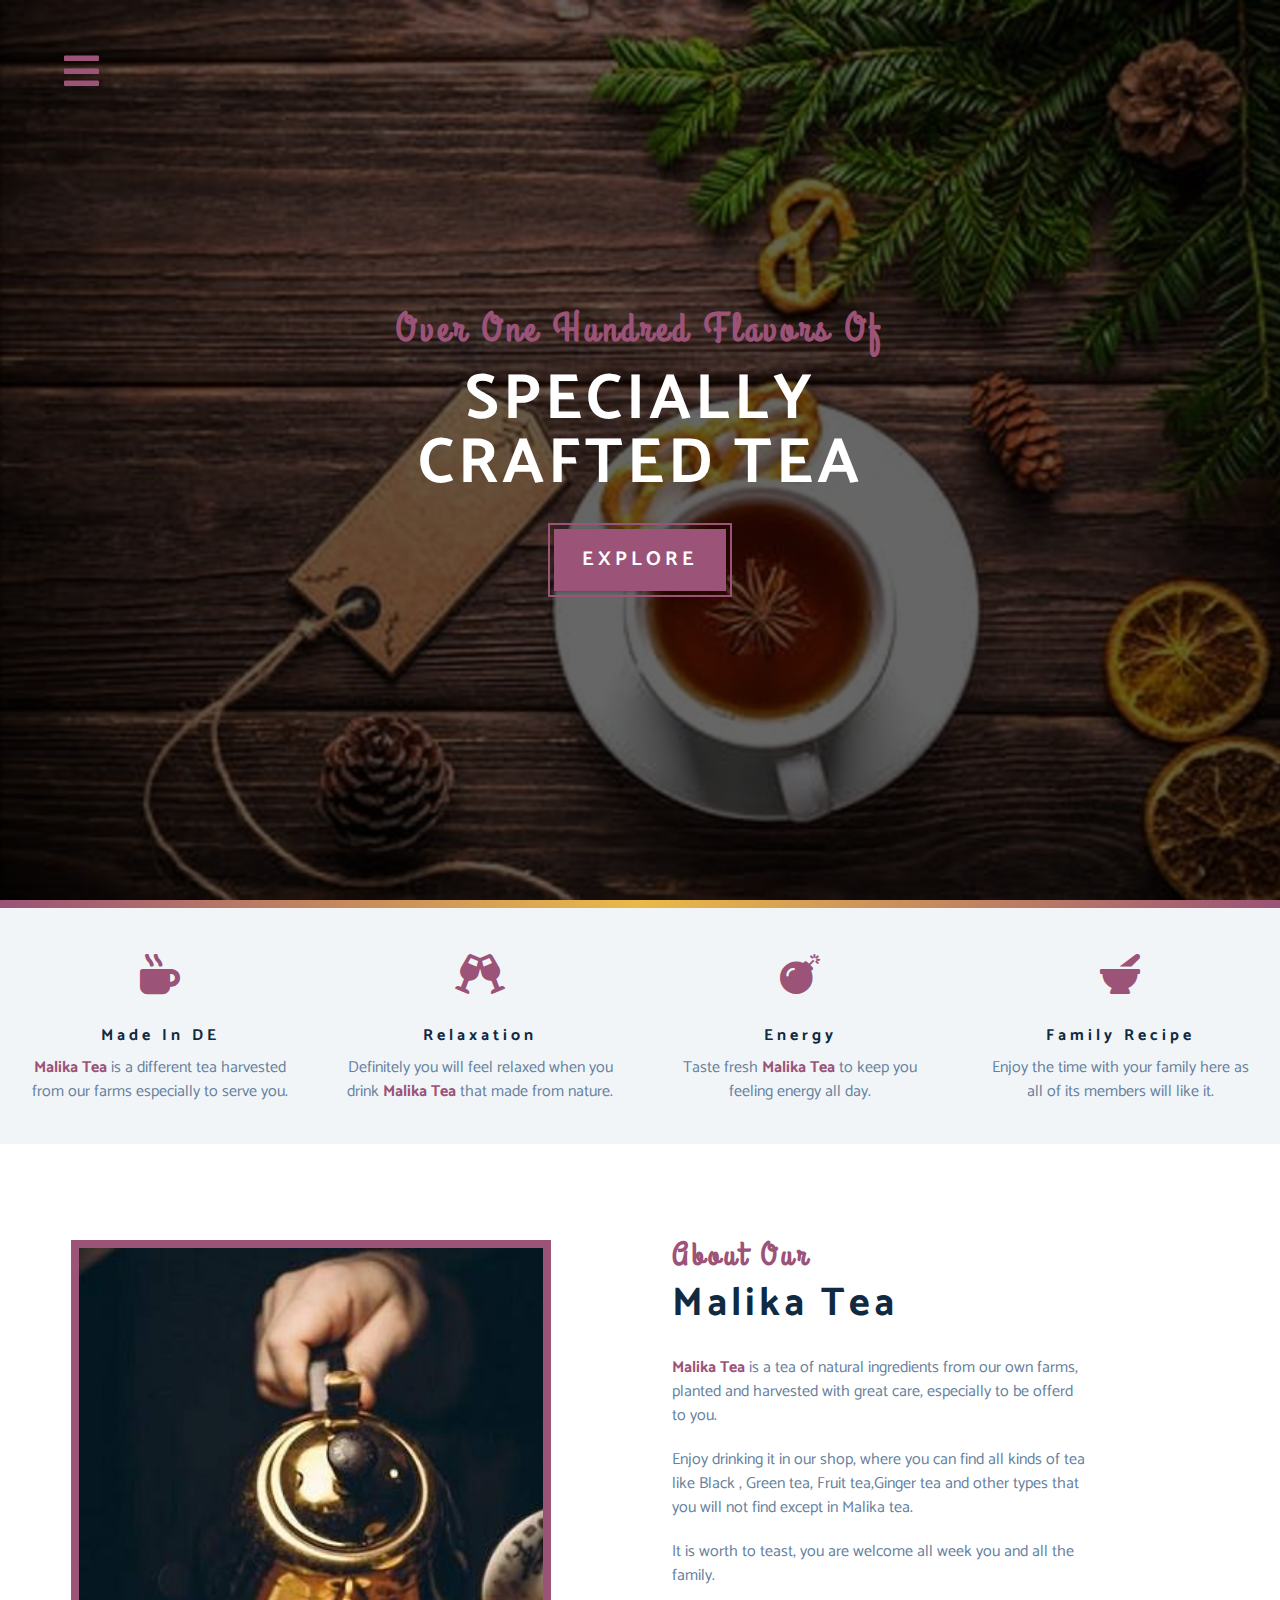
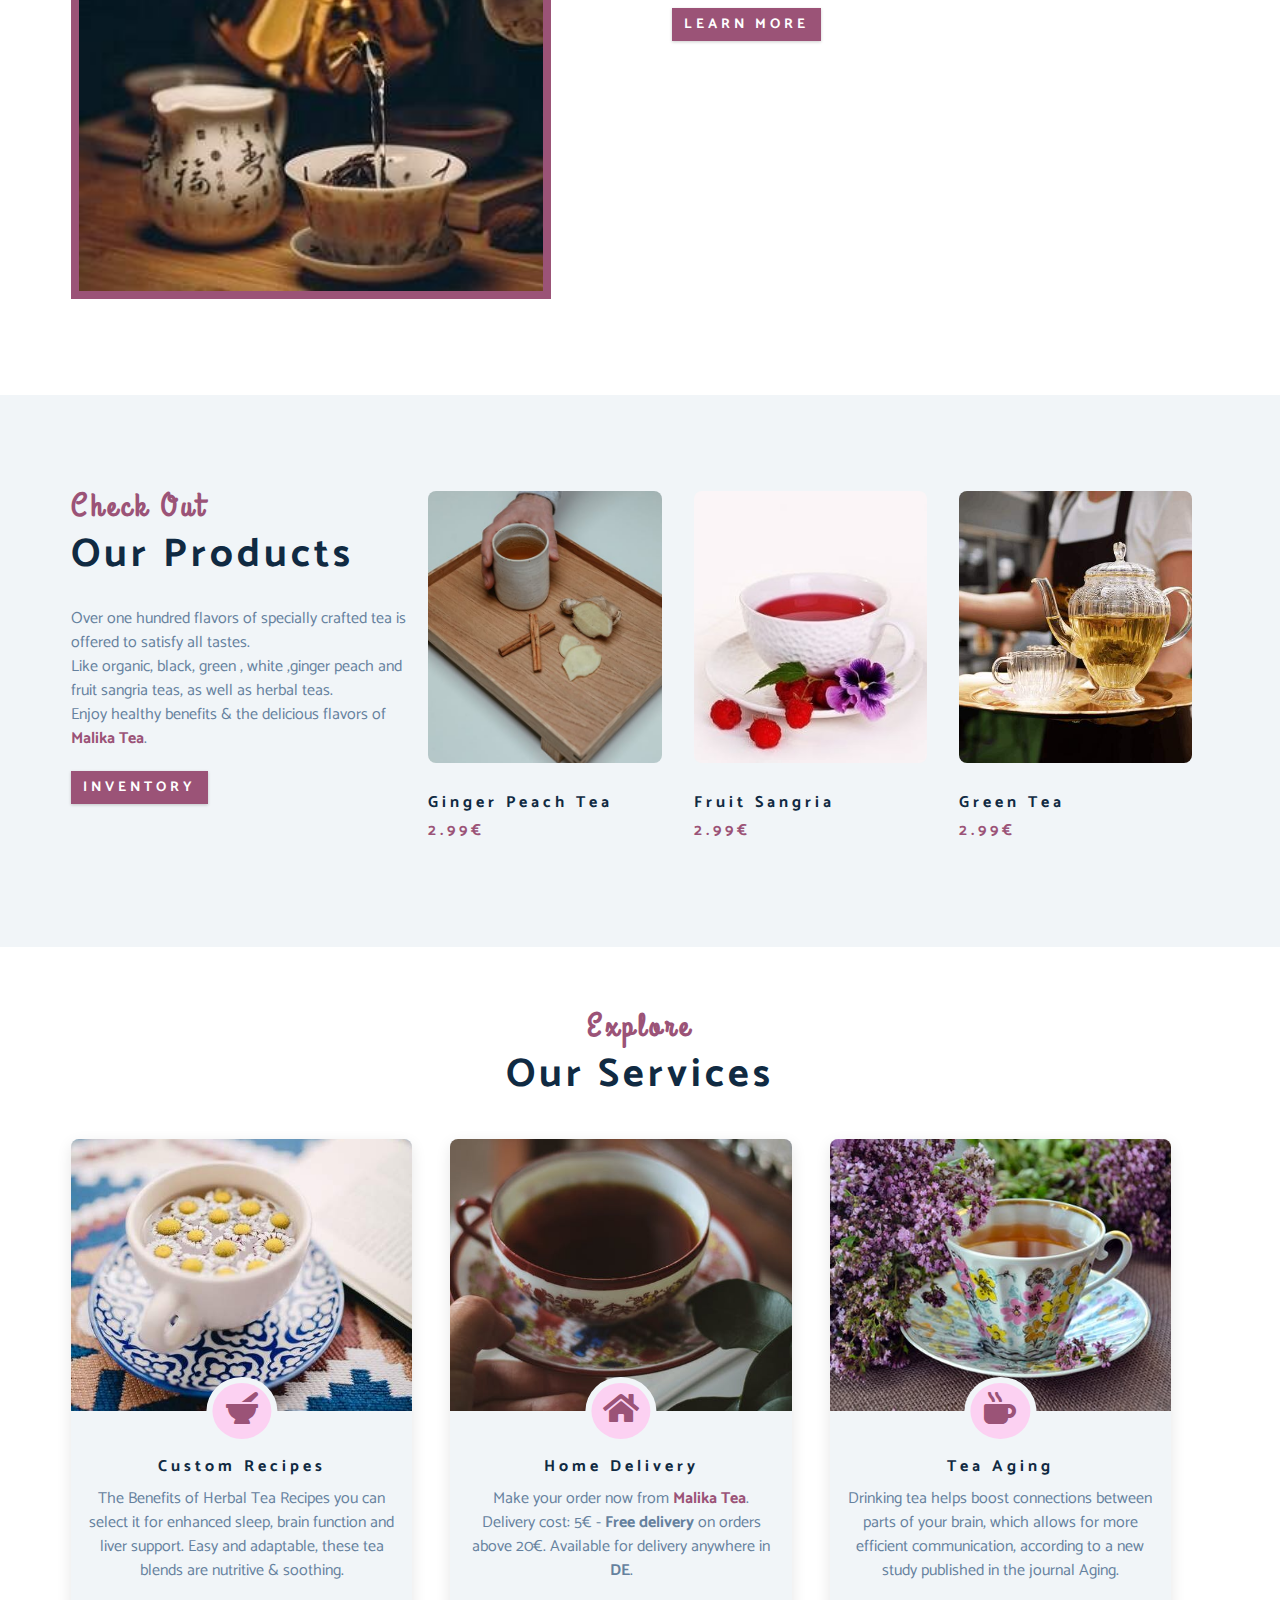
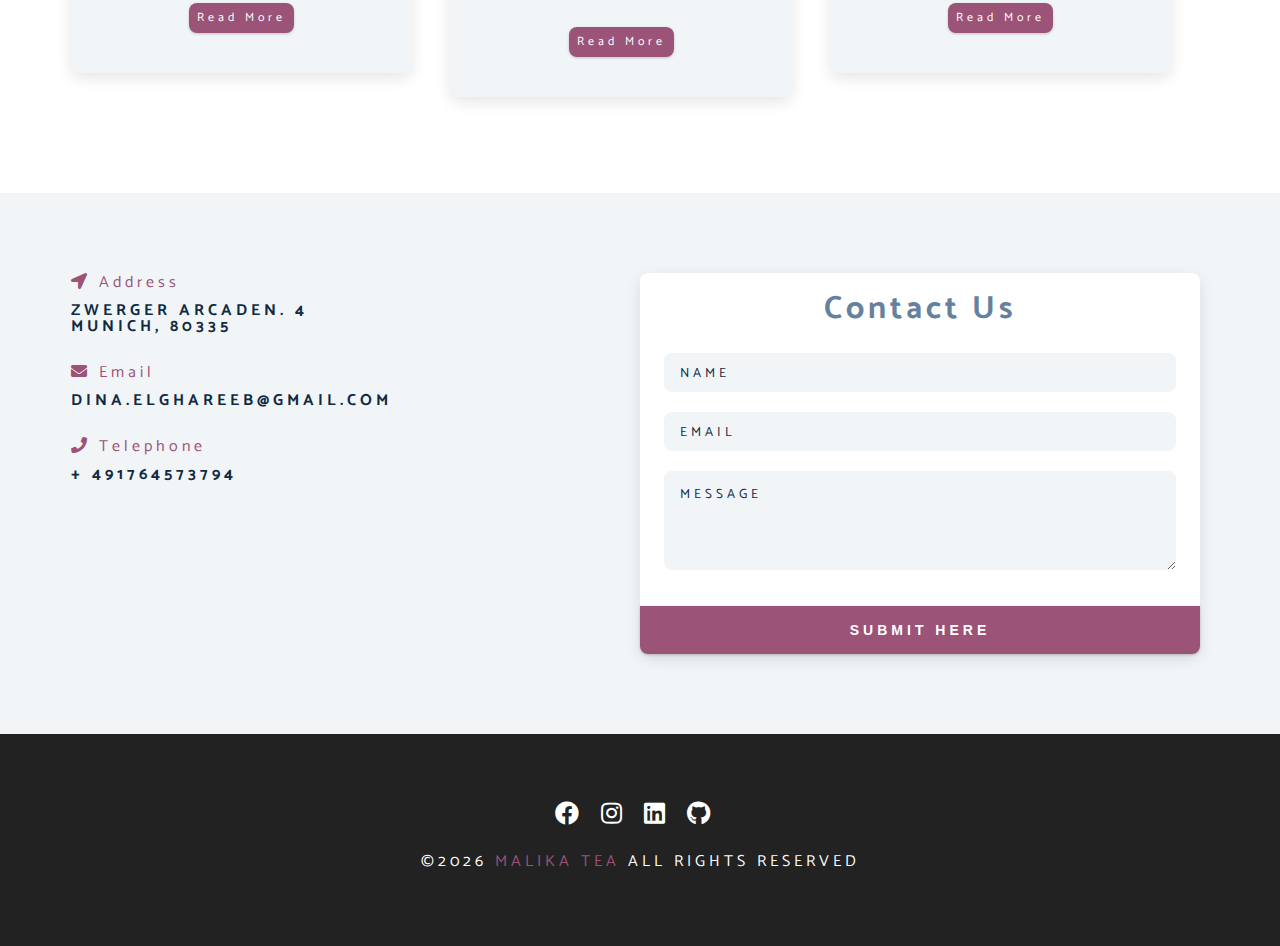
<file: index.html>
<!DOCTYPE html>
<html lang="en">

<head>
  <meta charset="UTF-8" />
  <meta name="viewport" content="width=device-width, initial-scale=1.0" />
  <meta http-equiv="X-UA-Compatible" content="ie=edge" />
  <!-- Tea icon -->
  <link rel="icon" type="image/png" href="./images/icon.png" />
  <!-- Tea title -->
  <title>Malika Tea || Home</title>
  <!-- font-awesome -->
  <link rel="stylesheet" href="./fontawesome-free-5.12.1-web/css/all.min.css" />
  <!-- custom css -->
  <link rel="stylesheet" href="./css/styles.css" />
</head>

<body>
  <!-- navbar -->
  <!-- nav button -->
  <span class="nav-btn" id="nav-btn">
    <i class="fas fa-bars"></i>
  </span>
  <nav class="navbar" id="navbar">
    <div class="navbar-header">
      <span class="nav-close" id="nav-close">
        <i class="fas fa-times"></i>
      </span>
    </div>
    <ul class="nav-items">
      <li><a href="index.html" class="nav-link">home</a></li>
      <li><a href="skills.html" class="nav-link">skills</a></li>
      <li><a href="about.html" class="nav-link">about</a></li>
      <li><a href="products.html" class="nav-link">products</a></li>
    </ul>
  </nav>
  <!-- header  -->
  <header class="header">
    <div class="banner">
      <h2>Over one hundred flavors of</h2>
      <h1>
        specially <br />
        crafted tea
      </h1>
      <a href="skills.html" class="btn banner-btn">
        explore
      </a>
    </div>
  </header>
  <!-- end of header  -->
  <div class="content-divider"></div>
  <!-- skills section -->
  <section class="skills clearfix">
    <!-- single skill -->
    <article class="skill">
      <span class="skill-icon">
        <i class="fas fa-mug-hot"></i>
      </span>
      <h4 class="skill-title">made in DE</h4>
      <p class="skill-text">
        <strong class="company">Malika Tea</strong> is a different tea harvested from our farms especially to serve you.
      </p>
    </article>
    <!-- end of single skill -->
    <!-- single skill -->
    <article class="skill">
      <span class="skill-icon">
        <i class="fas fa-glass-cheers"></i>
      </span>
      <h4 class="skill-title">relaxation</h4>
      <p class="skill-text">
        Definitely you will feel relaxed when you drink
        <strong class="company">Malika Tea</strong>
        that made from nature.
      </p>
    </article>
    <!-- end of single skill -->
    <!-- single skill -->
    <article class="skill">
      <span class="skill-icon">
        <i class="fas fa-bomb"></i>
      </span>
      <h4 class="skill-title">energy</h4>
      <p class="skill-text">
        Taste fresh
        <strong class="company">Malika Tea</strong>
        to keep you feeling energy all day.
      </p>
    </article>
    <!-- end of single skill -->
    <!-- single skill -->
    <article class="skill">
      <span class="skill-icon">
        <i class="fas fa-mortar-pestle"></i>
      </span>
      <h4 class="skill-title">family recipe</h4>
      <p class="skill-text">
        Enjoy the time with your family here as all of its members will like it.
      </p>
    </article>
    <!-- end of single skill -->
  </section>
  <!-- end of skills section -->
  <!-- about -->
  <section>
    <div class="section-center clearfix">
      <!-- about-img -->
      <article class="about-img">
        <div class="about-picture-container">
          <img src="./images/about-bcg.jpeg" alt="tea kettle" class="about-picture" />
        </div>
      </article>
      <!-- about-info -->
      <article class="about-info">
        <!-- section title -->
        <div class="section-title">
          <h3>about our</h3>
          <h2>malika tea</h2>
        </div>
        <!-- end of section title -->
        <p class="about-text">
          <strong class="company">Malika Tea</strong> is a tea of ​​natural ingredients from our own farms, planted and
          harvested with great care,
          especially to be offerd to you.
        </p>
        <p class="about-text">
          Enjoy drinking it in our shop, where you can find all kinds of tea like Black , Green tea, Fruit tea,Ginger
          tea and other types that you will not find except in Malika tea.
        </p>
        <p class="about-text">It is worth to teast, you are welcome all week you and all the family.
        </p>
        <a href="about.html" class="btn">learn more</a>
      </article>
    </div>
  </section>
  <!-- end of about -->
  <!-- products -->
  <section class="products">
    <div class="section-center clearfix">
      <!-- products info -->
      <article class="products-info">
        <!-- section title -->
        <div class="section-title">
          <h3>check out</h3>
          <h2>our products</h2>
        </div>
        <!-- end of section title -->
        <p class="product-text">
          Over one hundred flavors of specially crafted tea is offered to satisfy all tastes.
          <br>
          Like organic, black, green , white ,ginger peach and fruit sangria teas, as well as herbal teas.<br>
          Enjoy healthy benefits & the delicious
          flavors of <strong class="company">Malika Tea</strong>.
        </p>
        <a href="products.html" class="btn">inventory</a>
      </article>
      <!-- products inventory -->
      <article class="products-inventory clearfix">
        <!-- single product -->
        <div class="product">
          <img src="./images/ginger-peach-tea.jpeg" alt="single product" class="product-img" />
          <h4 class="product-title">ginger peach tea</h4>
          <h4 class="product-price">2.99€</h4>
        </div>
        <!-- end of single product -->
        <!-- single product -->
        <div class="product">
          <img src="./images/fruit-sangria.jpeg" alt="single product" class="product-img" />
          <h4 class="product-title">fruit sangria</h4>
          <h4 class="product-price">2.99€</h4>
        </div>
        <!-- end of single product -->
        <!-- single product -->
        <div class="product">
          <img src="./images/green-tea.jpeg" alt="single product" class="product-img" />
          <h4 class="product-title">green tea</h4>
          <h4 class="product-price">2.99€</h4>
        </div>
        <!-- end of single product -->
      </article>
    </div>
  </section>
  <!-- end of products -->
  <!-- services -->
  <section class="services">
    <!-- section title -->
    <div class="section-title services-title">
      <h3>explore</h3>
      <h2>our services</h2>
    </div>
    <!-- end of section title -->
    <div class="section-center clearfix">
      <!-- single card -->
      <article class="service-card">
        <!-- img container -->
        <div class="service-img-container">
          <!-- img -->
          <img src="./images/custom-recipes.jpeg" class="service-img" alt="single service" />
          <!-- service icon -->
          <span class="service-icon">
            <i class="fas fa-mortar-pestle fa-fw"></i>
          </span>
        </div>
        <!-- service info -->
        <div class="service-info">
          <h4>custom recipes</h4>
          <p>
            The Benefits of Herbal Tea Recipes you can select it for enhanced sleep, brain
            function and
            liver support. Easy and adaptable, these tea blends are nutritive & soothing.
          </p>
          <a href="products.html" class="btn service-btn">read more</a>
        </div>
      </article>
      <!--end of  single card -->
      <!-- single card -->
      <article class="service-card">
        <!-- img container -->
        <div class="service-img-container">
          <!-- img -->
          <img src="./images/home-delivery.jpeg" class="service-img" alt="single service" />
          <!-- service icon -->
          <span class="service-icon">
            <i class="fas fa-home fa-fw"></i>
          </span>
        </div>
        <!-- service info -->
        <div class="service-info">
          <h4>Home delivery</h4>
          <p>
            Make your order now from <strong class="company">Malika Tea</strong>. <br>
            Delivery cost: 5€ -<strong> Free delivery </strong> on orders above 20€. Available for delivery anywhere in
            <strong>DE</strong>.<br><br>
          </p>
          <a href="products.html" class="btn service-btn">read more</a>
        </div>
      </article>
      <!--end of  single card -->
      <!-- single card -->
      <article class="service-card">
        <!-- img container -->
        <div class="service-img-container">
          <!-- img -->
          <img src="./images/tea-aging.jpeg" class="service-img" alt="single service" />
          <!-- service icon -->
          <span class="service-icon">
            <i class="fas fa-mug-hot fa-fw"></i>
          </span>
        </div>
        <!-- service info -->
        <div class="service-info">
          <h4>tea aging</h4>
          <p>
            Drinking tea helps boost connections between parts of your brain, which allows for more efficient
            communication,
            according to a new study published in the journal Aging.
          </p>
          <a href="products.html" class="btn service-btn">read more</a>
        </div>
      </article>
      <!--end of  single card -->
    </div>
  </section>
  <!-- end of services -->
  <!-- contact -->
  <section class="contact">
    <div class="section-center clearfix">
      <!-- contact info -->
      <article class="contact-info">
        <!-- contact item -->
        <div class="contact-item">
          <h4 class="contact-title">
            <span class="contact-icon">
              <i class="fas fa-location-arrow"></i>
            </span>
            address
          </h4>
          <h4 class="contact-text">
            Zwerger Arcaden. 4 <br />
            Munich, 80335
          </h4>
        </div>
        <!-- end of contact item -->
        <!-- contact item -->
        <div class="contact-item">
          <h4 class="contact-title">
            <span class="contact-icon">
              <i class="fas fa-envelope"></i>
            </span>
            email
          </h4>
          <h4 class="contact-text">
            dina.elghareeb@gmail.com
          </h4>
        </div>
        <!-- end of contact item -->
        <!-- contact item -->
        <div class="contact-item">
          <h4 class="contact-title">
            <span class="contact-icon">
              <i class="fas fa-phone"></i>
            </span>
            telephone
          </h4>
          <h4 class="contact-text">
            + 491764573794
          </h4>
        </div>
        <!-- end of contact item -->
      </article>
      <!-- contact form -->
      <article class="contact-form">
        <h3>contact us</h3>
        <form>
          <div class="form-group">
            <!-- inputs -->
            <input type="text" placeholder="name" class="form-control" name="name" />
            <input type="email" placeholder="email" class="form-control" name="email" />
            <textarea name="message" placeholder="message" class="form-control" rows="5"></textarea>
          </div>
          <!-- button -->
          <button type="submit" class="submit-btn btn">submit here</button>
        </form>
      </article>
    </div>
  </section>
  <!-- end of contact -->
  <!-- footer -->
  <footer class="footer">
    <div class="section-center">
      <div class="social-icons">
        <!-- social icon -->
        <a href="https://www.facebook.com/dina.mohamed85/" class="social-icon">
          <i class="fab fa-facebook"></i>
        </a>
        <!-- end of social icon -->

        <!-- social icon -->
        <a href="https://www.instagram.com/dinamohamed1604/" class="social-icon">
          <i class="fab fa-instagram"></i>
        </a>
        <!-- end of social icon -->
        <!-- social icon -->
        <a href="https://www.linkedin.com/in/dina-mohamed-686a17188" class="social-icon">
          <i class="fab fa-linkedin"></i>
        </a>
        <!-- end of social icon -->
        <!-- social icon -->
        <a href="https://github.com/dinamohamed85/html-css-malika-tea" class="social-icon">
          <i class="fab fa-github"></i>
        </a>
        <!-- end of social icon -->
      </div>
      <h4 class="footer-text">
        &copy;<span id="date"></span>
        <span class="company">malika tea </span>
        all rights reserved
      </h4>
    </div>
  </footer>
  <script src="app.js"></script>
</body>

</html>
</file>
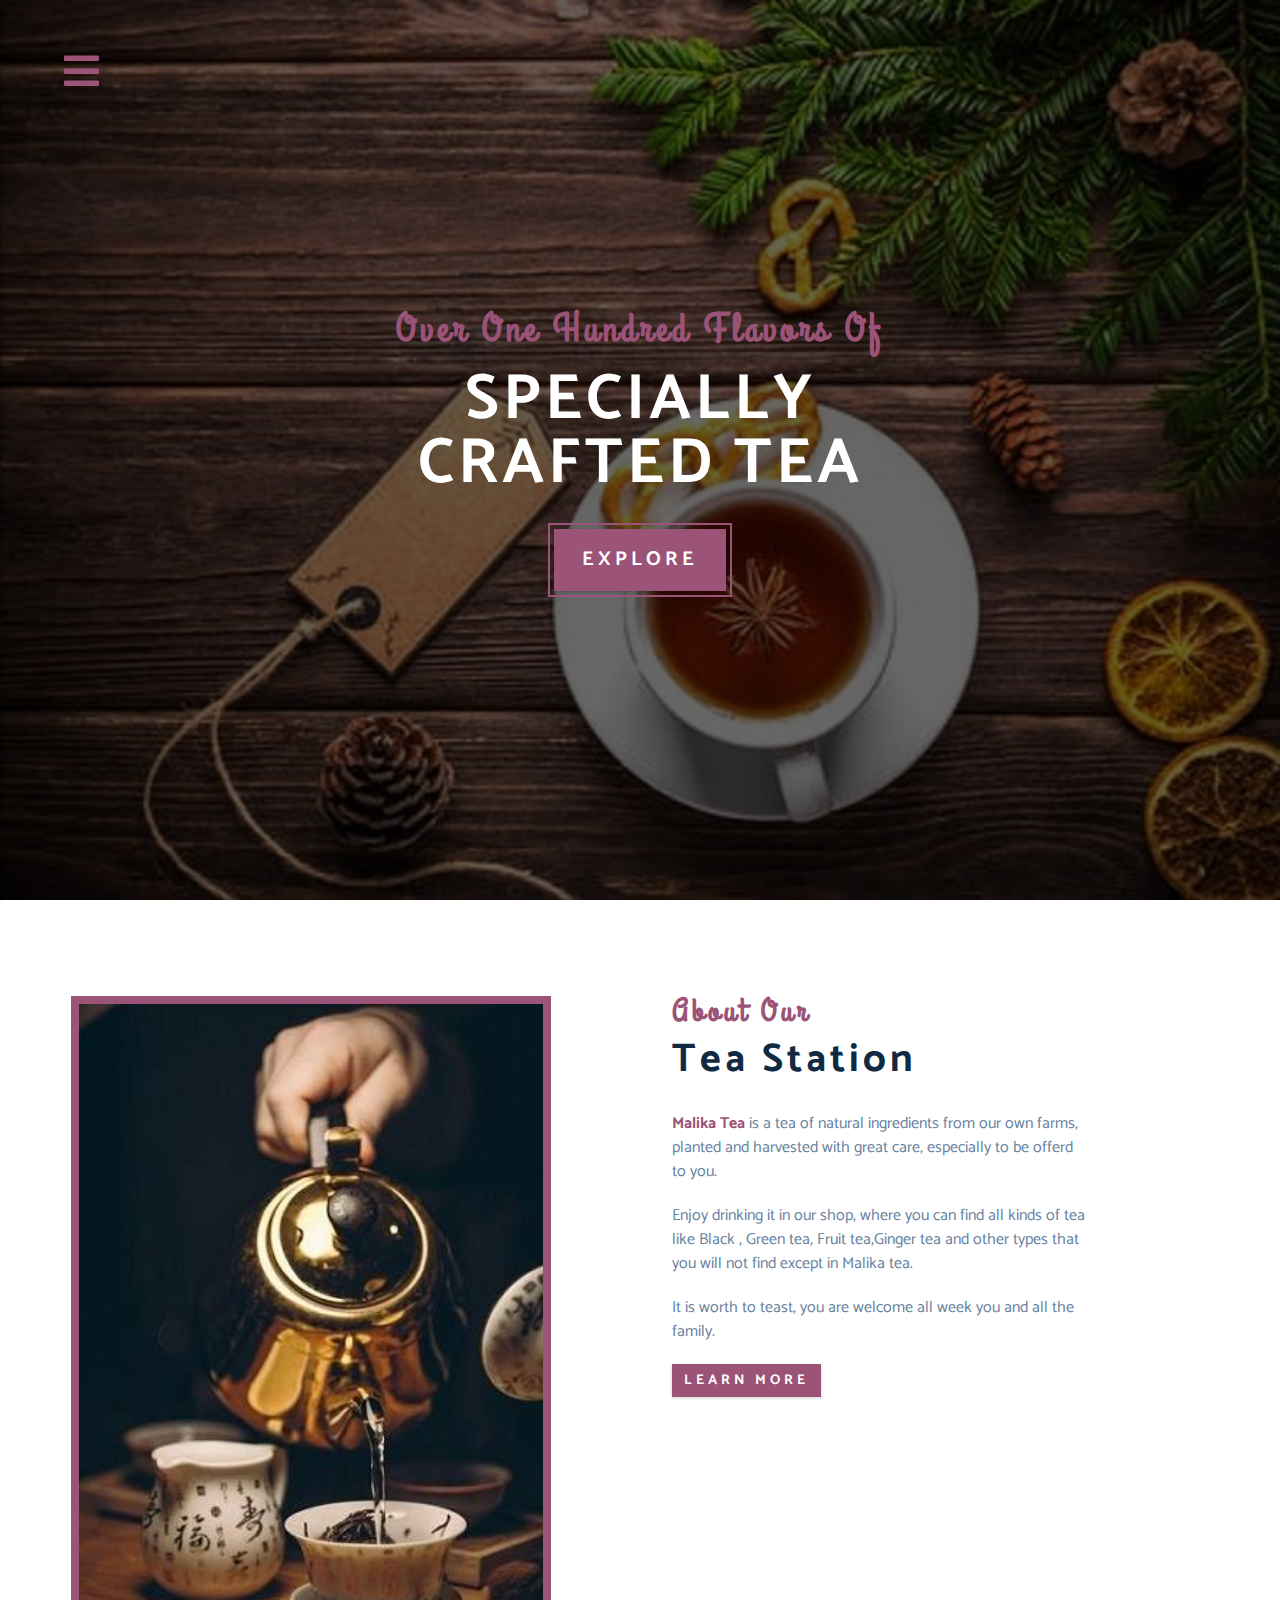
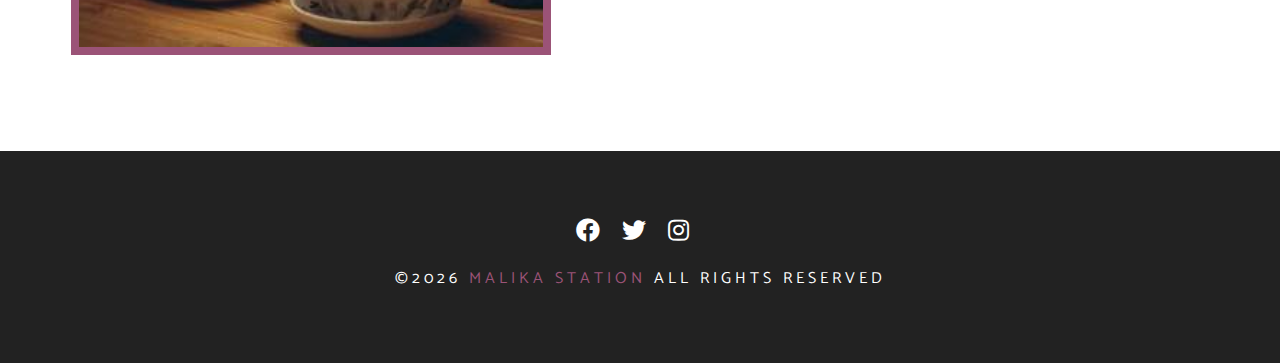
<file: about.html>
<!DOCTYPE html>
<html lang="en">

<head>
  <meta charset="UTF-8" />
  <meta name="viewport" content="width=device-width, initial-scale=1.0" />
  <meta http-equiv="X-UA-Compatible" content="ie=edge" />
  <!-- Tea icon -->
  <link rel="icon" type="image/png" href="./images/icon.png" />
  <!-- Tea title -->
  <title>Malika Tea || About</title>
  <!-- font-awesome -->
  <link rel="stylesheet" href="./fontawesome-free-5.12.1-web/css/all.min.css" />
  <!-- custom css -->
  <link rel="stylesheet" href="./css/styles.css" />
</head>

<body>
  <!-- navbar -->
  <!-- nav button -->
  <span class="nav-btn" id="nav-btn">
    <i class="fas fa-bars"></i>
  </span>
  <nav class="navbar" id="navbar">
    <div class="navbar-header">
      <span class="nav-close" id="nav-close">
        <i class="fas fa-times"></i>
      </span>
    </div>
    <ul class="nav-items">
      <li><a href="index.html" class="nav-link">home</a></li>
      <li><a href="skills.html" class="nav-link">skills</a></li>
      <li><a href="about.html" class="nav-link">about</a></li>
      <li><a href="products.html" class="nav-link">products</a></li>
    </ul>
  </nav>
  <!-- header  -->
  <header class="header">
    <div class="banner">
      <h2>Over one hundred flavors of</h2>
      <h1>
        specially <br />
        crafted tea
      </h1>
      <a href="skills.html" class="btn banner-btn">
        explore
      </a>
    </div>
  </header>
  <!-- end of header  -->
  <!-- about -->
  <section>
    <div class="section-center clearfix">
      <!-- about-img -->
      <article class="about-img">
        <div class="about-picture-container">
          <img src="./images/about-bcg.jpeg" alt="tea kettle" class="about-picture" />
        </div>
      </article>
      <!-- about-info -->
      <article class="about-info">
        <!-- section title -->
        <div class="section-title">
          <h3>about our</h3>
          <h2>tea station</h2>
        </div>
        <!-- end of section title -->
        <p class="about-text">
          <strong class="company">Malika Tea</strong> is a tea of ​​natural ingredients from our own farms, planted and
          harvested with great care,
          especially to be offerd to you.
        </p>
        <p class="about-text">
          Enjoy drinking it in our shop, where you can find all kinds of tea like Black , Green tea, Fruit tea,Ginger
          tea and other types that you will not find except in Malika tea.
        </p>
        <p class="about-text">It is worth to teast, you are welcome all week you and all the family.
        </p>
        <a href="about.html" class="btn">learn more</a>
      </article>
    </div>
  </section>
  <!-- end of about -->
  <!-- footer -->
  <footer class="footer">
    <div class="section-center">
      <div class="social-icons">
        <!-- social icon -->
        <a href="#" class="social-icon">
          <i class="fab fa-facebook"></i>
        </a>
        <!-- end of social icon -->
        <!-- social icon -->
        <a href="#" class="social-icon">
          <i class="fab fa-twitter"></i>
        </a>
        <!-- end of social icon -->
        <!-- social icon -->
        <a href="#" class="social-icon">
          <i class="fab fa-instagram"></i>
        </a>
        <!-- end of social icon -->
      </div>
      <h4 class="footer-text">
        &copy;<span id="date"></span>
        <span class="company">malika station</span>
        all rights reserved
      </h4>
    </div>
  </footer>
  <script src="app.js"></script>
</body>

</html>
</file>
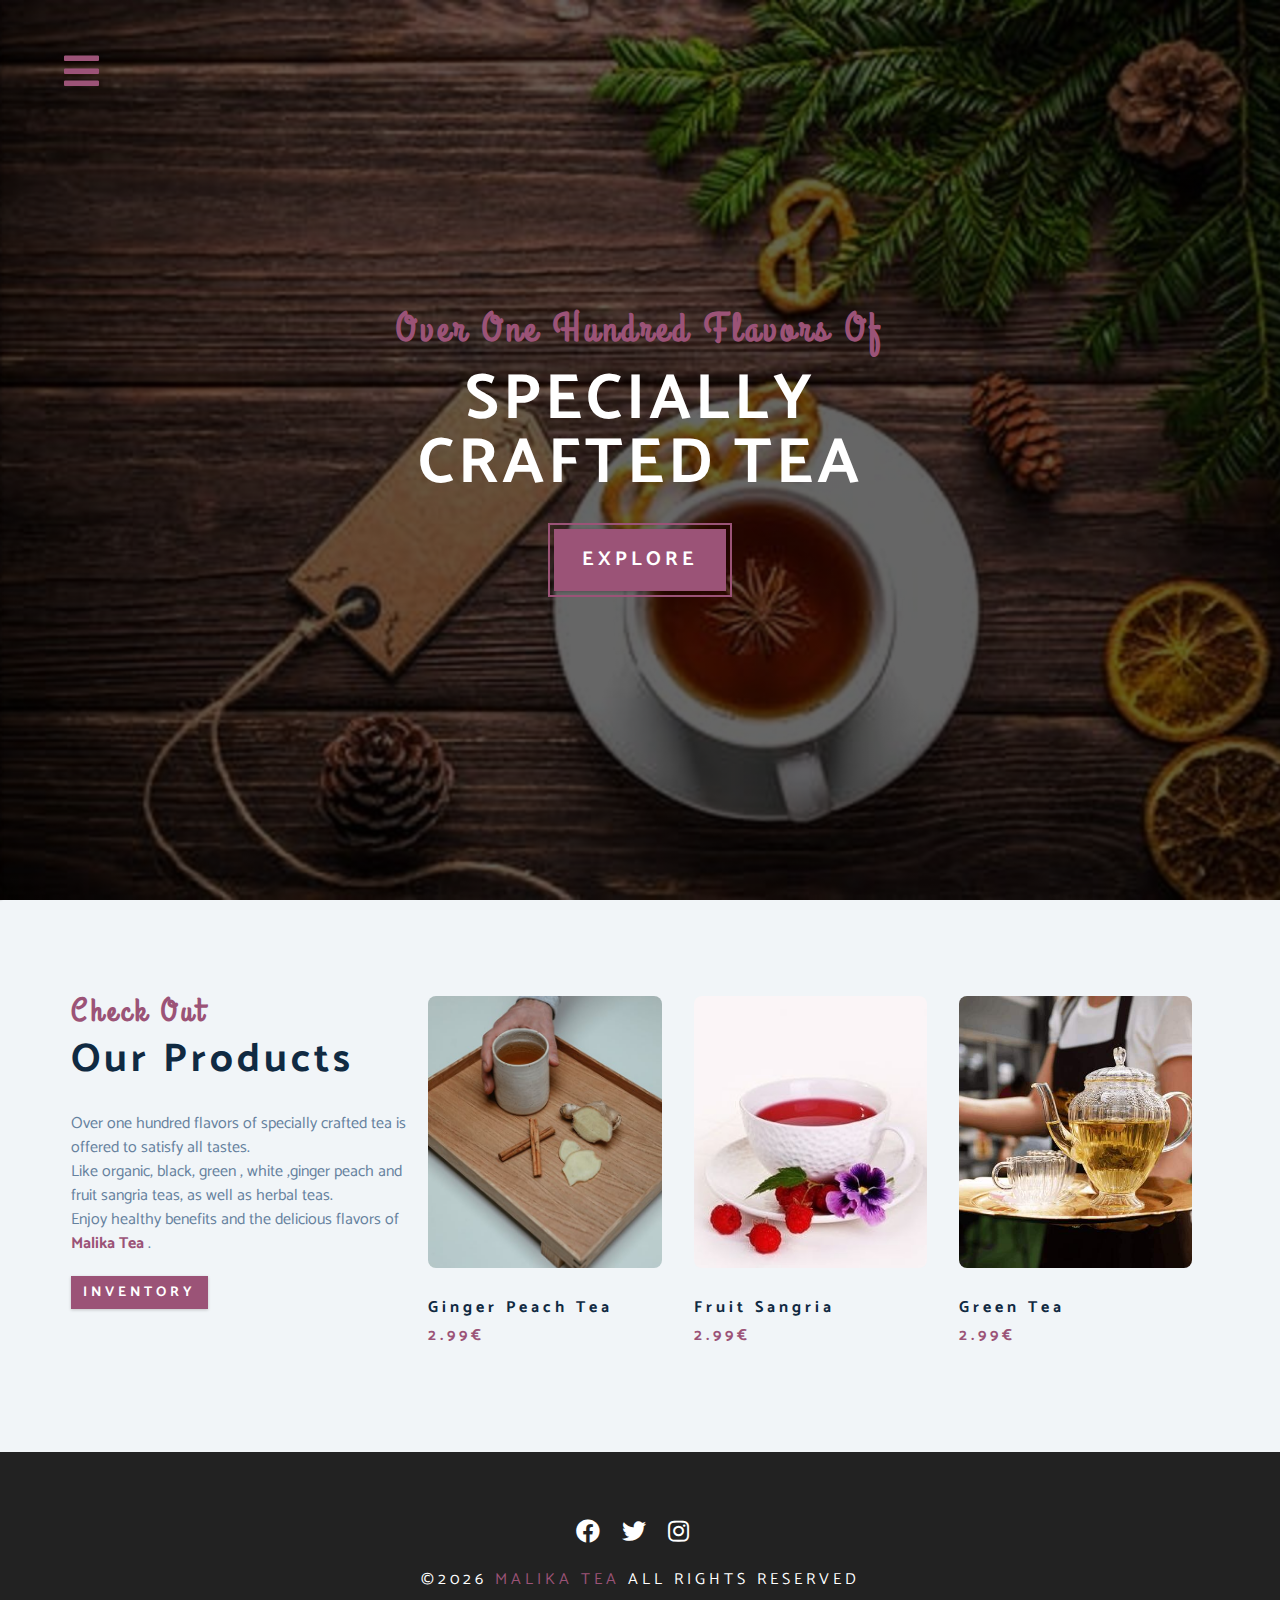
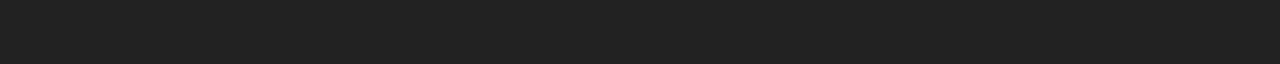
<file: products.html>
<!DOCTYPE html>
<html lang="en">

<head>
  <meta charset="UTF-8" />
  <meta name="viewport" content="width=device-width, initial-scale=1.0" />
  <meta http-equiv="X-UA-Compatible" content="ie=edge" />
  <!-- Tea icon -->
  <link rel="icon" type="image/png" href="./images/icon.png" />
  <!-- Tea title -->
  <title>Malika Tea || Products</title>
  <!-- font-awesome -->
  <link rel="stylesheet" href="./fontawesome-free-5.12.1-web/css/all.min.css" />
  <!-- custom css -->
  <link rel="stylesheet" href="./css/styles.css" />
</head>

<body>
  <!-- navbar -->
  <!-- nav button -->
  <span class="nav-btn" id="nav-btn">
    <i class="fas fa-bars"></i>
  </span>
  <nav class="navbar" id="navbar">
    <div class="navbar-header">
      <span class="nav-close" id="nav-close">
        <i class="fas fa-times"></i>
      </span>
    </div>
    <ul class="nav-items">
      <li><a href="index.html" class="nav-link">home</a></li>
      <li><a href="skills.html" class="nav-link">skills</a></li>
      <li><a href="about.html" class="nav-link">about</a></li>
      <li><a href="products.html" class="nav-link">products</a></li>
    </ul>
  </nav>
  <!-- header  -->
  <header class="header">
    <div class="banner">
      <h2>Over one hundred flavors of</h2>
      <h1>
        specially <br />
        crafted tea
      </h1>
      <a href="skills.html" class="btn banner-btn">
        explore
      </a>
    </div>
  </header>
  <!-- end of header  -->
  <!-- products -->
  <section class="products">
    <div class="section-center clearfix">
      <!-- products info -->
      <article class="products-info">
        <!-- section title -->
        <div class="section-title">
          <h3>check out</h3>
          <h2>our products</h2>
        </div>
        <!-- end of section title -->
        <p class="product-text">
          Over one hundred flavors of specially crafted tea is offered to satisfy all tastes.
          <br>
          Like organic, black, green , white ,ginger peach and fruit sangria teas, as well as herbal teas.<br>
          Enjoy healthy benefits and the delicious
          flavors of <strong class="company">Malika Tea</strong> .
        </p>
        <a href="products.html" class="btn">inventory</a>
      </article>
      <!-- products inventory -->
      <article class="products-inventory clearfix">
        <!-- single product -->
        <div class="product">
          <img src="./images/ginger-peach-tea.jpeg" alt="single product" class="product-img" />
          <h4 class="product-title">ginger peach tea</h4>
          <h4 class="product-price">2.99€</h4>
        </div>
        <!-- end of single product -->
        <!-- single product -->
        <div class="product">
          <img src="./images/fruit-sangria.jpeg" alt="single product" class="product-img" />
          <h4 class="product-title">fruit sangria</h4>
          <h4 class="product-price">2.99€</h4>
        </div>
        <!-- end of single product -->
        <!-- single product -->
        <div class="product">
          <img src="./images/green-tea.jpeg" alt="single product" class="product-img" />
          <h4 class="product-title">green tea</h4>
          <h4 class="product-price">2.99€</h4>
        </div>
        <!-- end of single product -->
      </article>
    </div>
  </section>
  <!-- end of products -->

  <!-- footer -->
  <footer class="footer">
    <div class="section-center">
      <div class="social-icons">
        <!-- social icon -->
        <a href="#" class="social-icon">
          <i class="fab fa-facebook"></i>
        </a>
        <!-- end of social icon -->
        <!-- social icon -->
        <a href="#" class="social-icon">
          <i class="fab fa-twitter"></i>
        </a>
        <!-- end of social icon -->
        <!-- social icon -->
        <a href="#" class="social-icon">
          <i class="fab fa-instagram"></i>
        </a>
        <!-- end of social icon -->
      </div>
      <h4 class="footer-text">
        &copy;<span id="date"></span>
        <span class="company">malika tea</span>
        all rights reserved
      </h4>
    </div>
  </footer>
  <script src="app.js"></script>
</body>

</html>
</file>
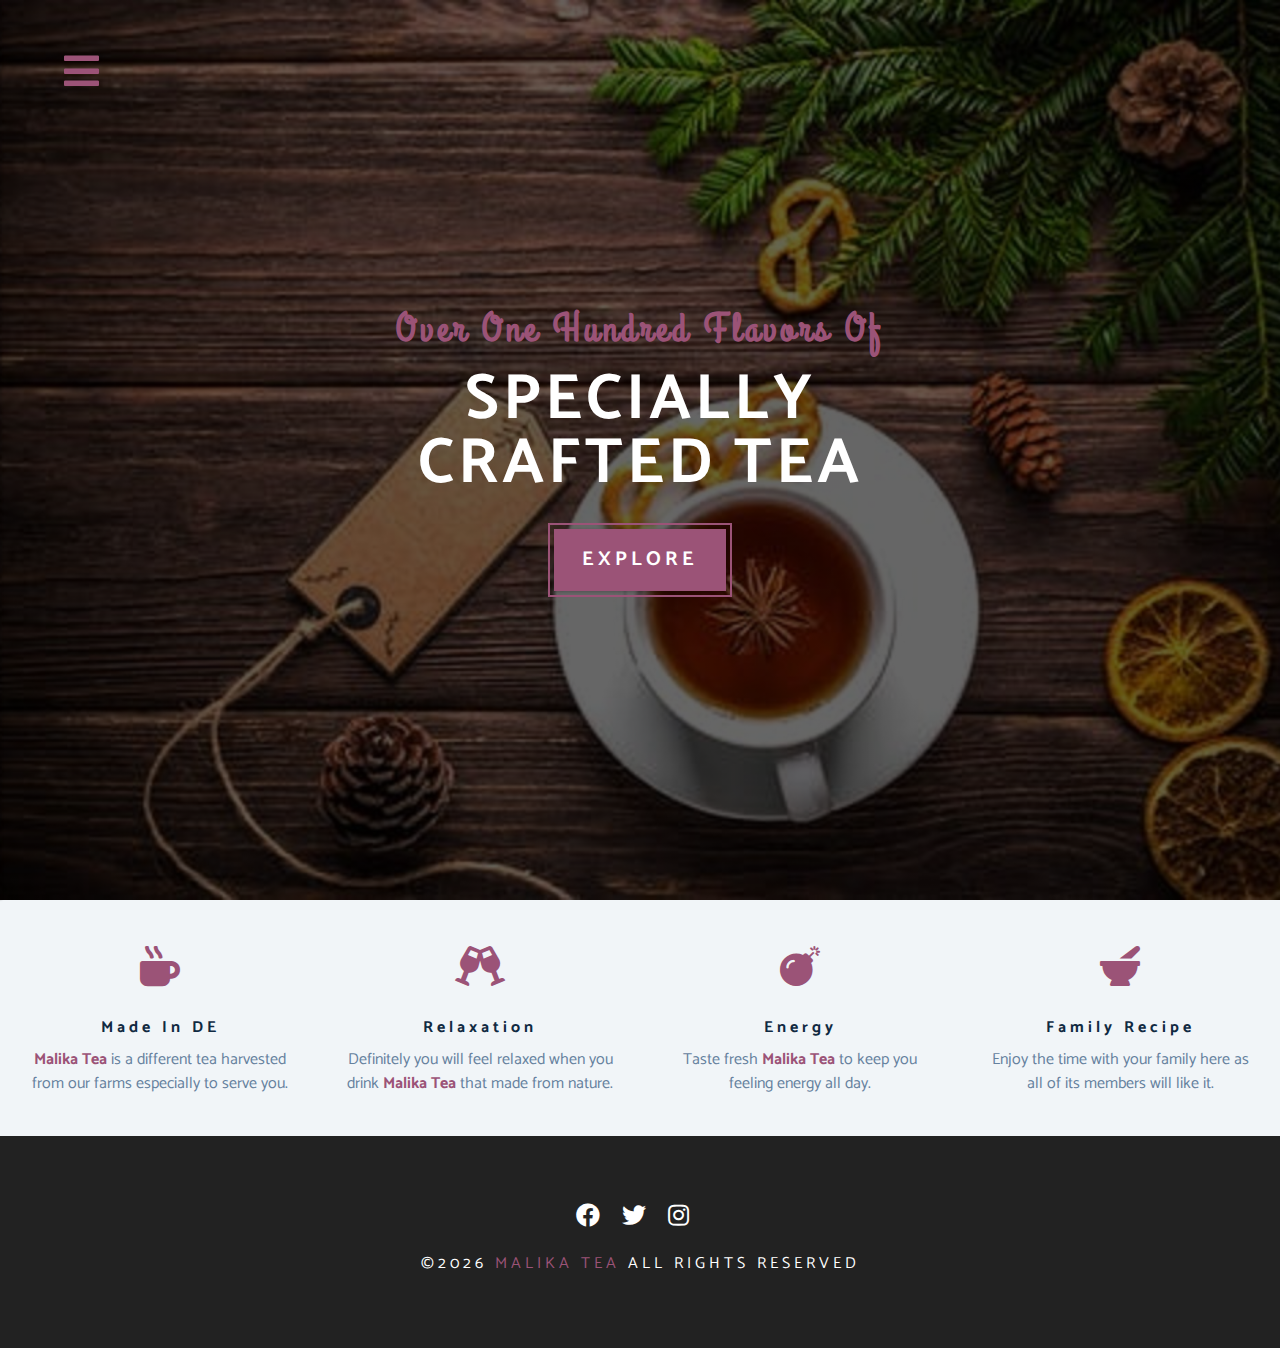
<file: skills.html>
<!DOCTYPE html>
<html lang="en">

<head>
  <meta charset="UTF-8" />
  <meta name="viewport" content="width=device-width, initial-scale=1.0" />
  <meta http-equiv="X-UA-Compatible" content="ie=edge" />
  <!-- Tea icon -->
  <link rel="icon" type="image/png" href="./images/icon.png" />
  <!-- Tea title -->
  <title>Malika Tea || Skills</title>
  <!-- font-awesome -->
  <link rel="stylesheet" href="./fontawesome-free-5.12.1-web/css/all.min.css" />
  <!-- custom css -->
  <link rel="stylesheet" href="./css/styles.css" />
</head>

<body>
  <!-- navbar -->
  <!-- nav button -->
  <span class="nav-btn" id="nav-btn">
    <i class="fas fa-bars"></i>
  </span>
  <nav class="navbar" id="navbar">
    <div class="navbar-header">
      <span class="nav-close" id="nav-close">
        <i class="fas fa-times"></i>
      </span>
    </div>
    <ul class="nav-items">
      <li><a href="index.html" class="nav-link">home</a></li>
      <li><a href="skills.html" class="nav-link">skills</a></li>
      <li><a href="about.html" class="nav-link">about</a></li>
      <li><a href="products.html" class="nav-link">products</a></li>
    </ul>
  </nav>
  <!-- header  -->
  <header class="header">
    <div class="banner">
      <h2>Over one hundred flavors of</h2>
      <h1>
        specially <br />
        crafted tea
      </h1>
      <a href="skills.html" class="btn banner-btn">
        explore
      </a>
    </div>
  </header>
  <!-- end of header  -->
  <!-- skills section -->
  <section class="skills clearfix">
    <!-- single skill -->
    <article class="skill">
      <span class="skill-icon">
        <i class="fas fa-mug-hot"></i>
      </span>
      <h4 class="skill-title">made in DE</h4>
      <p class="skill-text">
        <strong class="company">Malika Tea</strong> is a different tea harvested from our farms especially to serve you.
      </p>
    </article>
    <!-- end of single skill -->
    <!-- single skill -->
    <article class="skill">
      <span class="skill-icon">
        <i class="fas fa-glass-cheers"></i>
      </span>
      <h4 class="skill-title">relaxation</h4>
      <p class="skill-text">
        Definitely you will feel relaxed when you drink
        <strong class="company">Malika Tea</strong>
        that made from nature.
      </p>
    </article>
    <!-- end of single skill -->
    <!-- single skill -->
    <article class="skill">
      <span class="skill-icon">
        <i class="fas fa-bomb"></i>
      </span>
      <h4 class="skill-title">energy</h4>
      <p class="skill-text">
        Taste fresh
        <strong class="company">Malika Tea</strong>
        to keep you feeling energy all day.
      </p>
    </article>
    <!-- end of single skill -->
    <!-- single skill -->
    <article class="skill">
      <span class="skill-icon">
        <i class="fas fa-mortar-pestle"></i>
      </span>
      <h4 class="skill-title">family recipe</h4>
      <p class="skill-text">
        Enjoy the time with your family here as all of its members will like it.
      </p>
    </article>
    <!-- end of single skill -->
  </section>
  <!-- end of skills section -->
  <!-- footer -->
  <footer class="footer">
    <div class="section-center">
      <div class="social-icons">
        <!-- social icon -->
        <a href="#" class="social-icon">
          <i class="fab fa-facebook"></i>
        </a>
        <!-- end of social icon -->
        <!-- social icon -->
        <a href="#" class="social-icon">
          <i class="fab fa-twitter"></i>
        </a>
        <!-- end of social icon -->
        <!-- social icon -->
        <a href="#" class="social-icon">
          <i class="fab fa-instagram"></i>
        </a>
        <!-- end of social icon -->
      </div>
      <h4 class="footer-text">
        &copy;<span id="date"></span>
        <span class="company">malika tea</span>
        all rights reserved
      </h4>
    </div>
  </footer>
  <script src="app.js"></script>
</body>

</html>
</file>
<file: css/styles.css>
/*
=============== 
Fonts
===============
*/
@import url("https://fonts.googleapis.com/css?family=Catamaran:400,700|Grand+Hotel");

/*
=============== 
Variables
===============
*/

:root {
  --clr-primary: #9b5377;
  --clr-primary-light: #fcd1f2;
   --clr-grey-1: #102a42;
  --clr-grey-5: #65819e;
  --clr-grey-10: #f1f5f8;
  --clr-white: #fff;
  --ff-primary: "Catamaran", sans-serif;
  --ff-secondary: "Grand Hotel", cursive;
  --transition: all 0.3s linear;
  --spacing: 0.25rem;
  --radius: 0.5rem;
}
* {
  margin: 0;
  padding: 0;
  box-sizing: border-box;
}
body {
  font-family: var(--ff-primary);
  background: var(--clr-white);
  color: var(--clr-grey-1);
  line-height: 1.5;
  font-size: 0.875rem;
}
a {
  text-decoration: none;
}
img {
  width: 100%;
  display: block;
}
h1,
h2,
h3,
h4 {
  letter-spacing: var(--spacing);
  text-transform: capitalize;
  line-height: 1.25;
  margin-bottom: 0.75rem;
}
h1 {
  font-size: 3rem;
}
h2 {
  font-size: 2rem;
}
h3 {
  font-size: 1.5rem;
}
h4 {
  font-size: 0.875rem;
}
p {
  margin-bottom: 1.25rem;
}
@media screen and (min-width: 800px) {
  h1 {
    font-size: 4rem;
  }
  h2 {
    font-size: 2.5rem;
  }
  h3 {
    font-size: 2rem;
  }
  h4 {
    font-size: 1rem;
  }
  body {
    font-size: 1rem;
  }
  h1,
  h2,
  h3,
  h4 {
    line-height: 1;
  }
}
/* more global css */

.btn {
  text-transform: uppercase;
  background: var(--clr-primary);
  color: var(--clr-white);
  padding: 0.375rem 0.75rem;
  letter-spacing: var(--spacing);
  display: inline-block;
  font-weight: 700;
  transition: var(--transition);
  font-size: 0.875rem;
  border: none;
  cursor: pointer;
  box-shadow: 0 1px 3px rgba(0, 0, 0, 0.2);
}
.btn:hover {
  color: var(--clr-primary);
  background: var(--clr-primary-light);
}
.clearfix::after,
.clearfix::before {
  content: "";
  clear: both;
  display: table;
}
.section-title h3 {
  font-family: var(--ff-secondary);
  color: var(--clr-primary);
}
.section-title {
  margin-bottom: 2rem;
}
.section-center {
  padding: 4rem 0;
  width: 85vw;
  margin: 0 auto;
  max-width: 1170px;
}
@media screen and (min-width: 992px) {
  .section-center {
    width: 95vw;
    padding: 4rem 1rem;
  }
}
/*
=============== 
Animation
===============
*/
@keyframes bounce {
  0% {
    transform: scale(1);
  }
  50% {
    transform: scale(2);
  }
  100% {
    transform: scale(1);
  }
}
@keyframes slideFromRight {
  0% {
    transform: translateX(1000px);
    opacity: 0;
  }
  50% {
    transform: translateX(-200px);
    opacity: 0.5;
  }
  75% {
    transform: translateX(50px);
    opacity: 0.75;
  }
  100% {
    transform: translateX(0px);
    opacity: 1;
  }
}
@keyframes slideFromLeft {
  0% {
    transform: translateX(-1000px);
    opacity: 0;
  }
  50% {
    transform: translateX(200px);
    opacity: 0.5;
  }
  75% {
    transform: translateX(-50px);
    opacity: 0.75;
  }
  100% {
    transform: translateX(0px);
    opacity: 1;
  }
}
@keyframes show {
  0% {
    transform: scale(1.5);
    opacity: 0;
  }
  50% {
    transform: scale(2);
    opacity: 0.5;
  }
  100% {
    transform: scale(1);
    opacity: 1;
  }
}
/*
=============== 
Navbar
===============
*/
.nav-btn {
  position: fixed;
  top: 5%;
  left: 5%;
  font-size: 2.5rem;
  color: var(--clr-primary);
  z-index: 1;
  cursor: pointer;
  /* animation */
  animation: bounce 2s ease infinite;
}
/* navbar */
.navbar {
  position: fixed;
  top: 0;
  left: 0;
  right: 0;
  bottom: 0;
  /* width: 100%;
  height: 100%; */
  background: var(--clr-grey-10);
  z-index: 2;
  box-shadow: 2px 0 2px rgba(0, 0, 0, 0.2);
  /* hide navbar */
  transform: translateX(-100%);
  transition: var(--transition);
}
.showNav {
  transform: translate(0);
}
.navbar-header {
  text-align: right;
  padding-right: 1rem;
}
.nav-close {
  font-size: 2.5rem;
  cursor: pointer;
  color: #f29c9c;
  transition: var(--transition);
}
.nav-close:hover {
  color: #bb2525;
}
.nav-items {
  list-style-type: none;
}
.nav-link {
  display: block;
  font-size: 1.5rem;
  padding: 0.25rem 1rem;
  text-transform: uppercase;
  letter-spacing: var(--spacing);
  color: var(--clr-grey-5);
  transition: var(--transition);
}
.nav-link:hover {
  background: var(--clr-primary-light);
  color: var(--clr-primary);
  padding-left: 1.5rem;
  border-left: 0.25rem solid var(--clr-primary);
}
@media screen and (min-width: 768px) {
  .navbar {
    width: 30vw;
    max-width: 20rem;
  }
}
/*
=============== 
Header
===============
*/
.header {
  min-height: 100vh;
  background: linear-gradient(rgba(0, 0, 0, 0.6), rgba(0, 0, 0, 0.6)),
    url("../images/main-bcg.jpeg") center/cover no-repeat;
  position: relative;
  /* animation */
  overflow-x: hidden;
}
.banner {
  text-align: center;
  position: absolute;
  top: 50%;
  left: 50%;
  transform: translate(-50%, -50%);
}
.banner h2 {
  font-family: var(--ff-secondary);
  color: var(--clr-primary);
  /* animation */
  animation: slideFromRight 5s ease-in-out 1;
}
.banner h1 {
  text-transform: uppercase;
  color: var(--clr-white);
  margin-top: 1.25rem;
  margin-bottom: 2rem;
  /* animation */
  animation: slideFromLeft 5s ease-in-out 1;
}
.banner-btn {
  outline: 0.125rem solid var(--clr-primary);
  outline-offset: 0.25rem;
  font-size: 1.25rem;
  padding: 1rem 1.75rem;
  animation: show 5s linear 1;
}
/* content divider */
.content-divider {
  height: 0.5rem;
  background: linear-gradient(
    to left,
    var(--clr-primary),
    #e9b949,
    var(--clr-primary)
  );
}
/*
=============== 
Skills
===============
*/

.skills {
  background: var(--clr-grey-10);
}
.skill {
  padding: 2.5rem 0;
  text-align: center;
  transition: var(--transition);
}
.skill-icon {
  font-size: 2.5rem;
  margin-bottom: 1.25rem;
  transition: var(--transition);
  display: inline-block;
  color: var(--clr-primary);
}
.skill-text {
  color: var(--clr-grey-5);
  max-width: 17rem;
  margin: 0 auto;
}
.skill:hover {
  background: var(--clr-white);
  box-shadow: 0 2px var(--clr-primary);
}
.skill:hover .skill-icon {
  transform: translateY(-5px);
}
@media screen and (min-width: 576px) {
  .skill {
    float: left;
    width: 50%;
  }
}
@media screen and (min-width: 1200px) {
  .skill {
    width: 25%;
  }
}
/*
=============== 
About
===============
*/
.about-img,
.about-info {
  padding: 2rem 0;
}
.about-picture-container {
  background: var(--clr-primary);
  border: 0.5rem solid var(--clr-primary);
  max-width: 30rem;
  /* extra stuff */
  overflow: hidden;
}
.about-picture {
  transition: var(--transition);
}
.about-picture-container:hover .about-picture {
  opacity: 0.5;
  transform: scale(1.2);
}
.about-text {
  max-width: 26rem;
  color: var(--clr-grey-5);
}
@media screen and (min-width: 992px) {
  .about-img,
  .about-info {
    float: left;
    width: 50%;
  }
  .about-info {
    padding-left: 2rem;
  }
}
/*
=============== 
Products
===============
*/
.products {
  background: var(--clr-grey-10);
}
.products article {
  padding: 2rem 0;
}

.product-text {
  color: var(--clr-grey-5);
  max-width: 26rem;
}
.product {
  margin-bottom: 2rem;
}
.product-img {
  border-radius: var(--radius);
  margin-bottom: 2rem;
  height: 17rem;
  object-fit: cover;
}
.product-price {
  color: var(--clr-primary);
}
@media screen and (min-width: 768px) {
  .product {
    float: left;
    width: 50%;
    padding-right: 2rem;
  }
}
@media screen and (min-width: 992px) {
  .product {
    width: 33.3%;
  }
}
@media screen and (min-width: 1200px) {
  .products-info {
    float: left;
    width: 30%;
  }
  .products-inventory {
    float: left;
    width: 70%;
  }
  .product {
    margin-bottom: 0;
    padding: 0 1rem;
  }
}
/*
=============== 
Services
===============
*/
.services-title {
  margin-top: 4rem;
  margin-bottom: -4rem;
  text-align: center;
}
.service-card {
  margin: 2rem 0;
  background: var(--clr-grey-10);
  border-radius: var(--radius);
  box-shadow: 0 5px 15px rgba(0, 0, 0, 0.1);
  transition: var(--transition);
}
.service-card:hover {
  transform: scale(1.02);
  box-shadow: 0 5px 15px rgba(0, 0, 0, 0.2);
}
.service-img {
  height: 17rem;
  object-fit: cover;
  border-top-left-radius: var(--radius);
  border-top-right-radius: var(--radius);
}
.service-info {
  text-align: center;
  padding: 3rem 1rem 2.5rem 1rem;
}
.service-info p {
  max-width: 20rem;
  color: var(--clr-grey-5);
  margin: 0 auto;
}
.service-btn {
  font-size: 0.75rem;
  text-transform: capitalize;
  padding: 0.375rem 0.5rem;
  border-radius: var(--radius);
  font-weight: 400;
  margin-top: 1.25rem;
}
@media screen and (min-width: 768px) {
  .service-card {
    float: left;
    width: 45%;
    margin-right: 5%;
    /* 100% 45% 90% 5%*/
  }
}
@media screen and (min-width: 992px) {
  .service-card {
    width: 30%;
    margin-right: 3.333%;
    /* 100% 30% 3.333%*/
  }
}
.service-img-container {
  position: relative;
}
.service-icon {
  position: absolute;
  left: 50%;
  bottom: 0;
  font-size: 2rem;
  color: var(--clr-primary);
  background: var(--clr-primary-light);
  padding: 0.25rem 0.6rem;
  border-radius: 50%;
  transform: translate(-50%, 50%);
  border: 0.375rem solid var(--clr-grey-10);
}
/*
=============== 
Contact
===============
*/
.contact {
  background: var(--clr-grey-10);
}
.contact-form,
.contact-info {
  margin: 1rem 0;
}
.contact-item {
  margin-bottom: 1.75rem;
}
.contact-title {
  color: var(--clr-primary);
  font-weight: 400;
}
.contact-text {
  text-transform: uppercase;
}
.contact-form {
  background: var(--clr-white);
  border-radius: var(--radius);
  text-align: center;
  box-shadow: 0 5px 15px rgba(0, 0, 0, 0.1);
  transition: var(--transition);
  max-width: 35rem;
}
.contact-form:hover {
  box-shadow: 0 5px 15px rgba(0, 0, 0, 0.2);
}
.contact-form h3 {
  padding-top: 1.25rem;
  color: var(--clr-grey-5);
}
.form-group {
  padding: 1rem 1.5rem;
}
.form-control {
  display: block;
  width: 100%;
  padding: 0.75rem 1rem;
  border: none;
  margin-bottom: 1.25rem;
  background: var(--clr-grey-10);
  border-radius: var(--radius);
  text-transform: uppercase;
  letter-spacing: var(--spacing);
}
.form-control::placeholder {
  font-family: var(--ff-primary);
  color: var(--clr-grey-1);
  text-transform: uppercase;
  letter-spacing: var(--spacing);
}
.submit-btn {
  display: block;
  width: 100%;
  padding: 1rem;
  border-bottom-left-radius: var(--radius);
  border-bottom-right-radius: var(--radius);
}
@media screen and (min-width: 992px) {
  .contact-form,
  .contact-info {
    float: left;
    width: 50%;
  }
}
/*
=============== 
Footer
===============
*/
.footer {
  background: #222;
  text-align: center;
}
.social-icon {
  color: var(--clr-white);
  font-size: 1.5rem;
  margin-right: 1rem;
  transition: var(--transition);
}
.social-icon:hover {
  color: var(--clr-primary);
}
.footer-text {
  margin-top: 1.25rem;
  text-transform: uppercase;
  color: var(--clr-white);
  font-weight: 400;
}
.company {
  color: var(--clr-primary);
}
</file>
